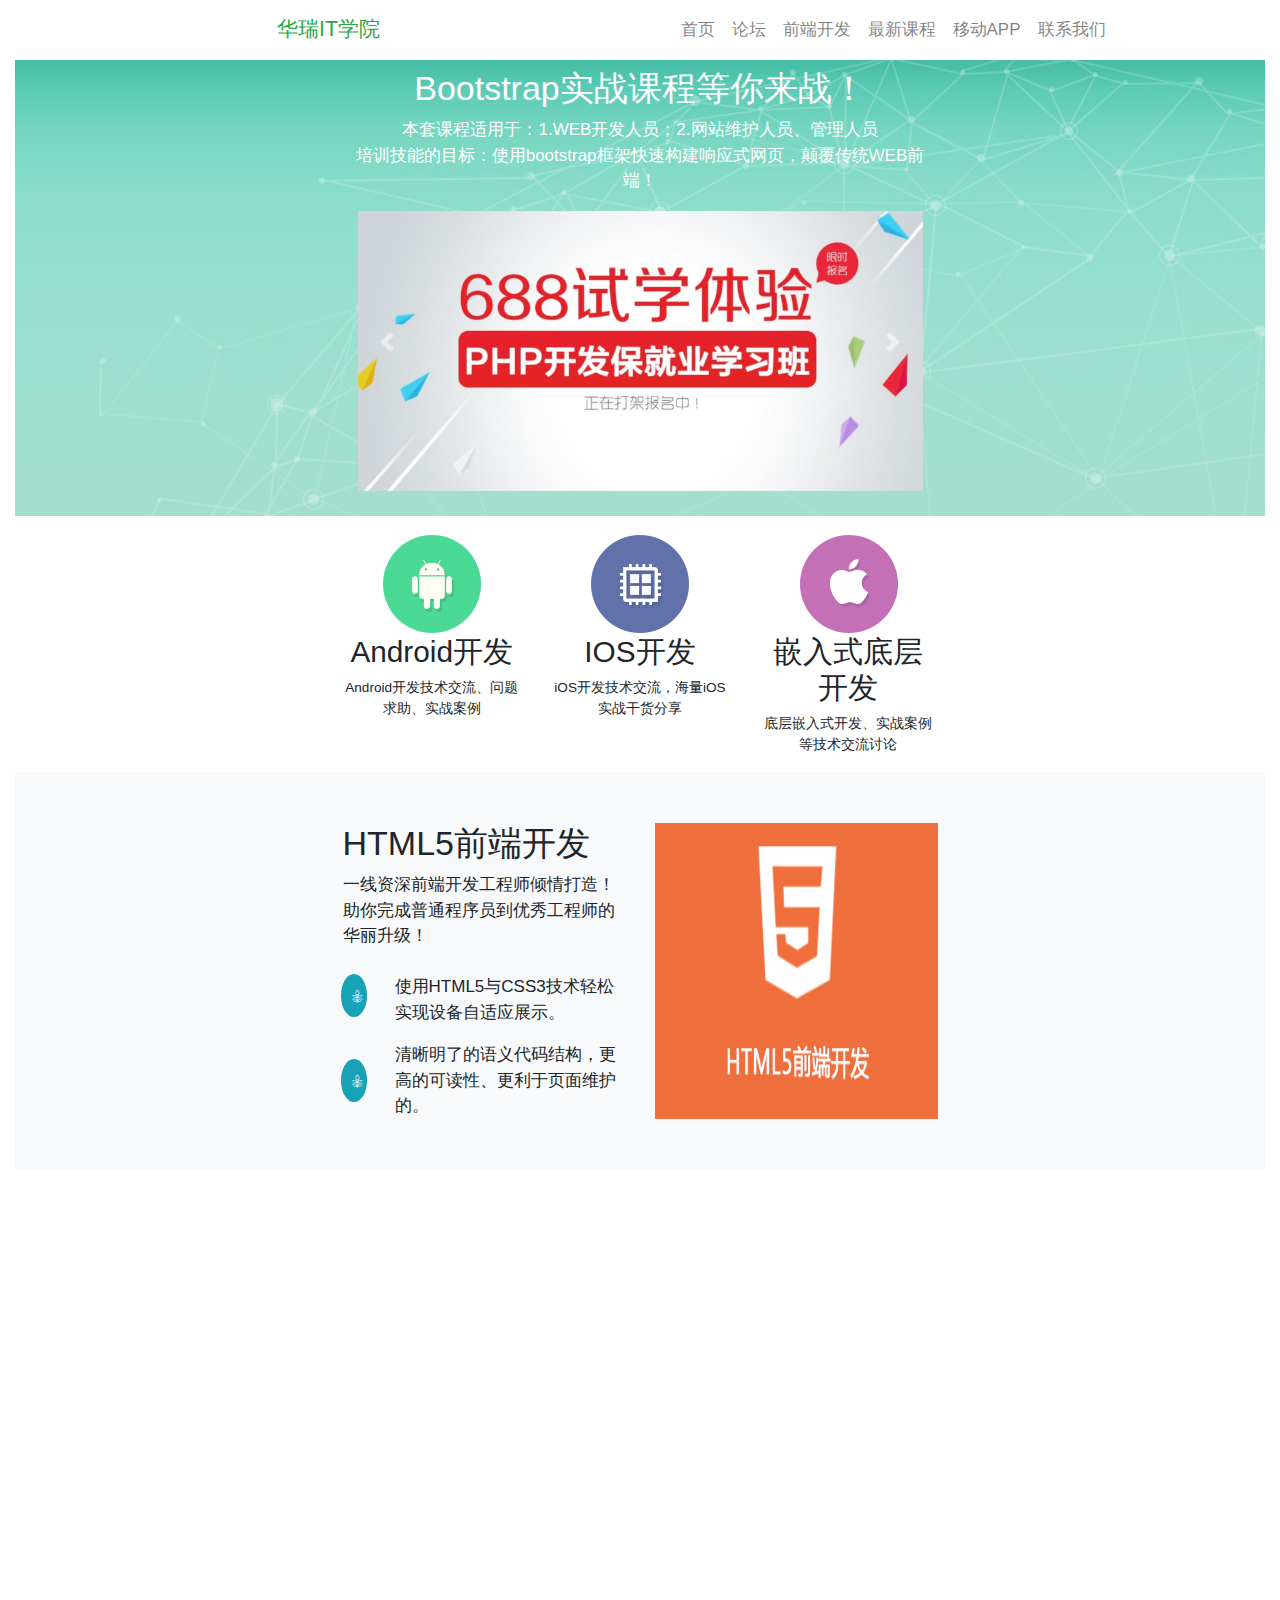
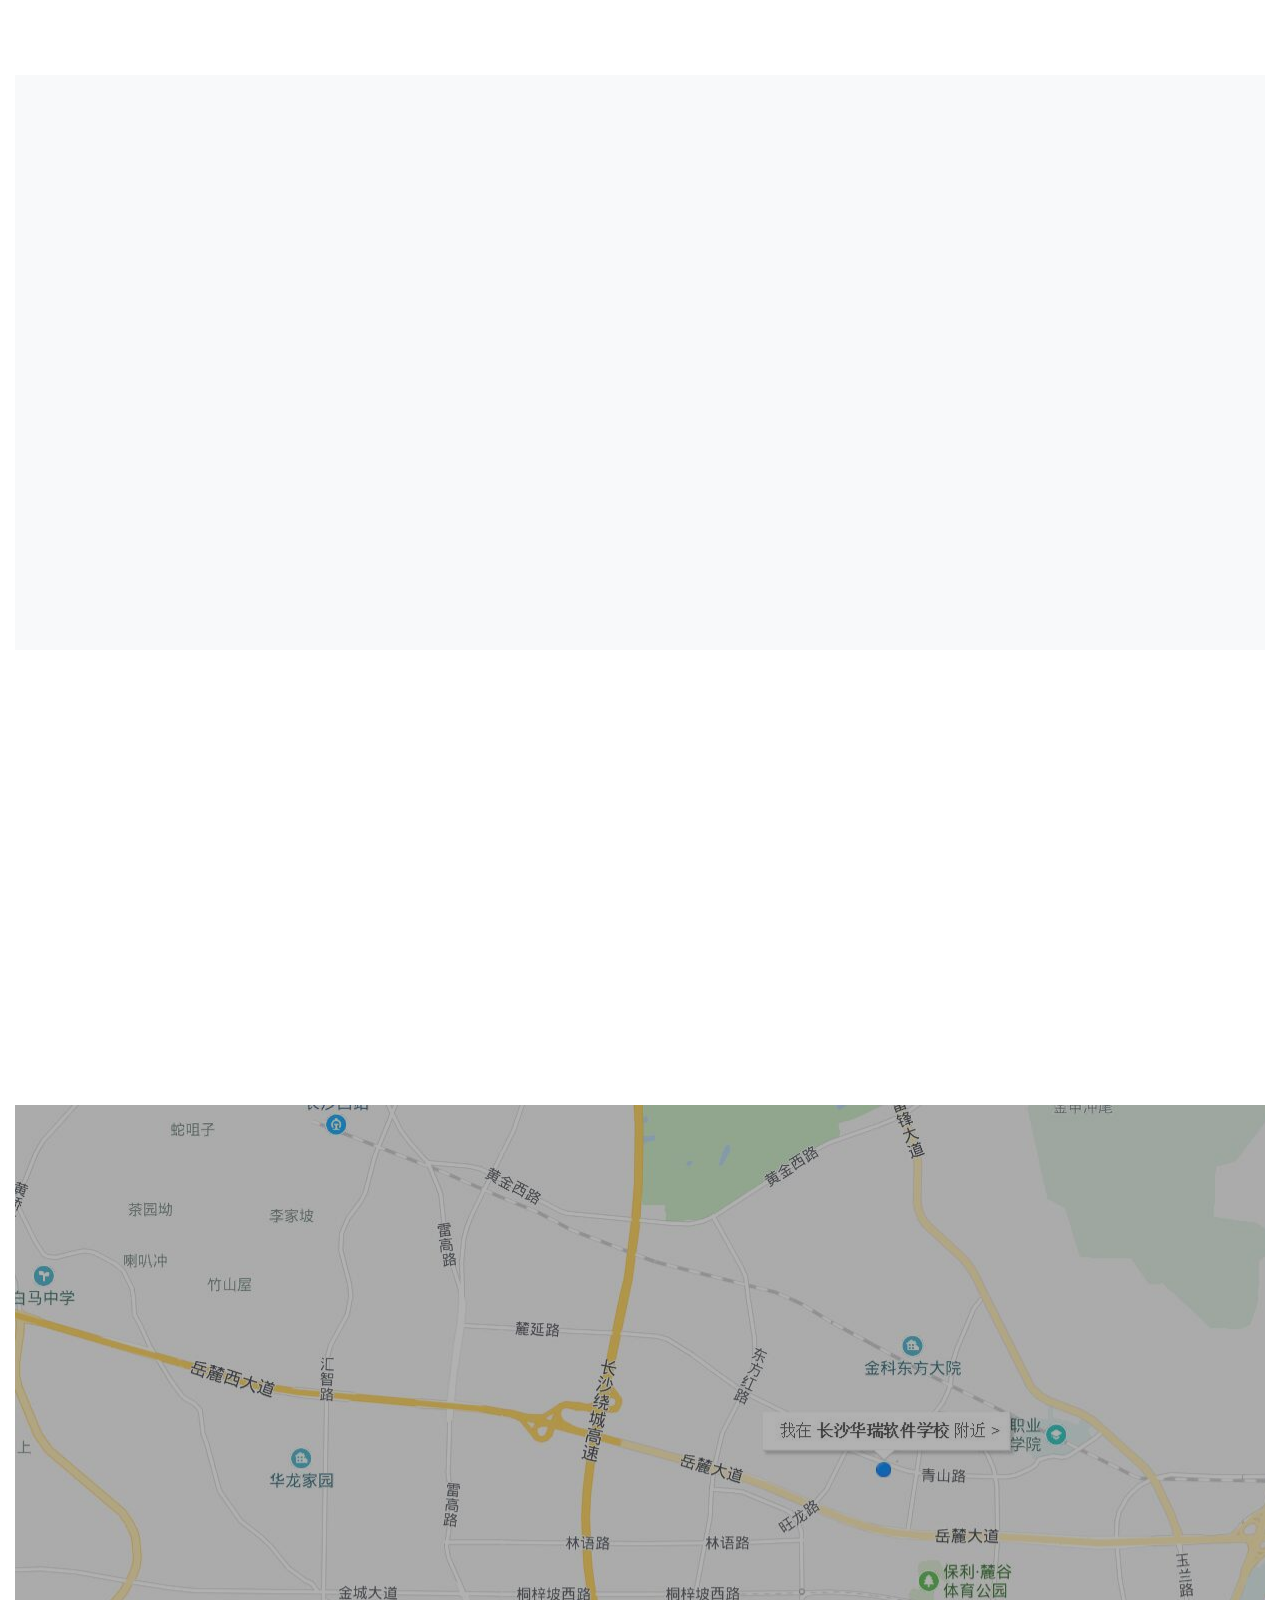
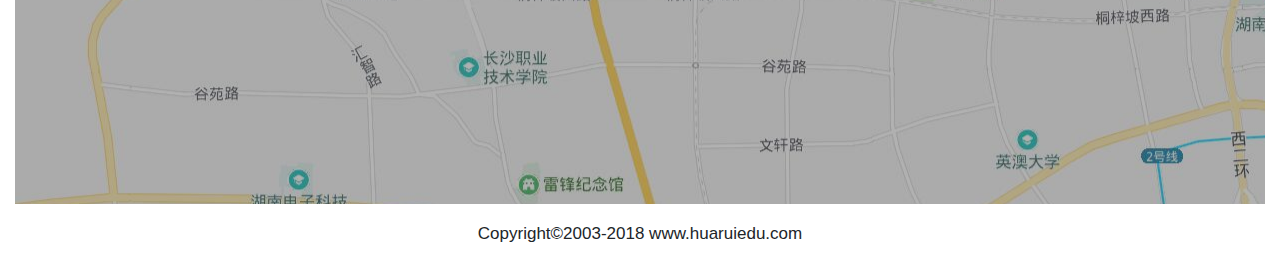
<file: index.html>
<!DOCTYPE html>
<html>
	<head>
		<meta charset="utf-8" />
		<meta name="viewport" content="width=device-width,initial-scale=1,minimum-scale=1,maximum-scale=1,user-scalable=no" />
		<title></title>
		<!-- Bootstrap的css引入 -->
		<link rel="stylesheet" href="css/bootstrap.css">
		<link rel="stylesheet" type="text/css" href="css/animate.css"/>
		<!-- 自己的css引入 -->
		<link rel="stylesheet" href="css/style.css">
		<link rel="stylesheet" type="text/css" href="css/iconfont.css"/>
		
		<!-- 兼容 IE9以下不支持html5的新元素，以及css3的媒体查询 -->
		<!--[if lt IE 9]>
			<scrip src="js/html5shiv.min.js">
			<script src="js/respond.min.js">	
		<![endif]-->
		
		
	</head>
	<body>
		
		<div class="container-fluid">
			
			<nav class="navbar navbar-expand-lg navbar-light bg-white fixed-top">
			  	<a class="col-6 navbar-brand text-success text-lg-center" href="#">华瑞IT学院</a>
			  	<button class="navbar-toggler" type="button" data-toggle="collapse" data-target="#navbarTogglerDemo02" aria-controls="navbarTogglerDemo02" aria-expanded="false" aria-label="Toggle navigation">
			    	<span class="navbar-toggler-icon"></span>
			  	</button>
			
			  	<div class="col-6 collapse navbar-collapse" id="navbarTogglerDemo02">
			    	<ul class="navbar-nav mr-auto mt-2 mt-lg-0 menu">
			      		<li class="nav-item">
			        		<a class="nav-link" href="#home">首页</a>
			     	 	</li>
					    <li class="nav-item">
					       	<a class="nav-link" href="#luntan">论坛</a>
					    </li>
				      	<li class="nav-item">
				        	<a class="nav-link" href="#web">前端开发</a>
				      	</li>
				      	<li class="nav-item">
				        	<a class="nav-link" href="#new">最新课程</a>
				      	</li>
				      	<li class="nav-item">
				        	<a class="nav-link" href="#move">移动APP</a>
				      	</li>
				      	<li class="nav-item">
				        	<a class="nav-link" href="#contact">联系我们</a>
				      	</li>
			    	</ul>
			  	</div>
			</nav>
			
			
			<section class="banner mt-5 h-100 pb-4" id="home">
				
				<div class="col-lg-6 m-lg-auto wow slideInUp h-100" data-wow-duration="2000ms">
					<div class="w-100 m-auto">
						<h2 class="text-center pt-3 text-white">Bootstrap实战课程等你来战！</h2>
						<div class="text-center w-60 text-white">
							本套课程适用于：1.WEB开发人员；2.网站维护人员、管理人员
						</div>
						<div class="text-center w-80 text-white">培训技能的目标：使用bootstrap框架快速构建响应式网页，颠覆传统WEB前端！</div>
					</div>
					
						<div class="carousel col-lg-12 m-lg-auto pt-3 slide" id="mycarousel" data-ride="carousel" data-interval="3000">
							 <!-- 轮播内容 -->
							 <div class="carousel-inner">
								 <!-- 图片列表项 -->
								 <div class="carousel-item active">
									 <img class="d-block w-100" src="img/banner1.jpg" alt="">
								 </div>
								 <div class="carousel-item">
								 	 <img class="d-block w-100" src="img/banner2.png" alt="">
								 </div>
								 <div class="carousel-item">
								 	 <img class="d-block w-100" src="img/banner3.jpg" alt="">
								 </div>
							 </div>
							 <!-- 轮播手柄 -->
							 <a href="#mycarousel" class="carousel-control-prev" data-slide="prev">
								 <span class="carousel-control-prev-icon"></span>
							 </a>
							 <a href="#mycarousel" class="carousel-control-next" data-slide="next">
								 <span class="carousel-control-next-icon"></span>
							 </a>
							 <!-- 轮播指标 -->
							 <ul class="carousel-indicators">
								 <li class="active" data-target="#mycarousel" data-slide-to="0"></li>
								 <li data-target="#mycarousel" data-slide-to="1"></li>
								 <li data-target="#mycarousel" data-slide-to="2"></li>
							 </ul>
					 	</div>
				</div>
				
				
			 	
			</section>
			
			<section class="bg-white h-lg-100" id="luntan">
				<div class="col-lg-6 m-auto wow slideInUp" data-wow-duration="1500ms">
					<div class="row">
						<div class="col-lg-4 pt-lg-3 pb-lg-3 pt-5 pb-5">
							<div class="text-center">
								<img src="img/a.png"/>
							</div>
							<h3 class="text-center">Android开发</h3>
							<small class="text-center d-block">Android开发技术交流、问题求助、实战案例</small>
							
						</div>
						<div class="col-lg-4 pt-5 pt-lg-3 pb-lg-3 pb-5">
							<div class="text-center">
								<img src="img/b.png"/>
							</div>
							<h3 class="text-center">IOS开发</h3>
							<small class="text-center d-block">iOS开发技术交流，海量iOS实战干货分享</small>
						</div>
						<div class="col-lg-4 pt-5 pt-lg-3 pb-lg-3 pb-5">
							<div class="text-center">
								<img src="img/i.png"/>
							</div>
							<h3 class="text-center">嵌入式底层开发</h3>
							<small class="text-center d-block">底层嵌入式开发、实战案例等技术交流讨论</small>
						</div>
					</div>
				</div>
			</section>
			<section class="bg-light" id="web">
				<div class="col-lg-6 m-auto">
					<div class="row">
						<div class="col-lg-6 pt-5 pb-5 wow slideInLeft" data-wow-duration="2000ms">
							<h2 class="text-lg-left">HTML5前端开发</h2>
							<div class="text-lg-left">一线资深前端开发工程师倾情打造！助你完成普通程序员到优秀工程师的华丽升级！</div>
							<div class="row mt-3">
								<div class="col-1 m-auto p-2 h-100 w-100 rounded-circle bg-info text-center">
									<i class="iconfont icon-shuye text-white"></i>
								</div>
								<div class="col-10 pt-2">
									使用HTML5与CSS3技术轻松实现设备自适应展示。
								</div>
							</div>
							<div class="row mt-3">
								<div class="col-1 m-auto p-2 h-100 w-100  rounded-circle bg-info text-center">
									<i class="iconfont icon-shuye text-white"></i>
								</div>
								<div class="col-10">
									清晰明了的语义代码结构，更高的可读性、更利于页面维护的。
								</div>
							</div>
						</div>
						<div class="col-lg-6 pt-5 pb-5 wow slideInRight" data-wow-duration="2000ms">
							<img src="img/html5.jpg" class="w-100 h-100"/>
						</div>
					</div>
				</div>
			</section>
			<section class="bg-white" id="web">
				<div class="col-lg-6 m-auto">
					<div class="row  wow slideInUp" data-wow-duration="2000ms">
						<div class="col-lg-6 col-12 pt-5 pb-5">
							<img src="img/Bootstrap.jpg" class="w-100 h-100"/>
						</div>
						
						<div class="col-lg-6 col-12 pt-5 pb-5" >
							<h3 class="text-lg-left">Bootstrap实战视频教程</h3>
							<div class="text-lg-left">Bootstrap 是最受欢迎的 HTML、CSS 和 JS 框架，用于开发响应式布局、移动设备优先的 WEB 项目。</div>
							<div class="row mt-3">
								<div class="col-1 m-auto p-2 h-100 w-100  rounded-circle bg-info text-center">
									<i class="iconfont icon-shuye text-white"></i>
								</div>
								<div class="col-10 pt-2">
									Bootstrap 提供了全面、美观的文档。你能在这里找到关于 HTML 元素、HTML 和 CSS 组件、jQuery 插件方面的所有详细文档。
								</div>
							</div>
							<div class="row mt-3">
								<div class="col-1 m-auto p-2 h-100 w-100  rounded-circle bg-info text-center">
									<i class="iconfont icon-shuye text-white"></i>
								</div>
								<div class="col-10">
									清晰明了的语义代码结构，更高的可读性、更利于页面维护的。
								</div>
							</div>
						</div>
						
					</div>
				</div>
			</section>
			
			
			<section class="bg-light h-100" id="new">
				<div class="col-lg-6 m-auto wow fadeInUp" data-wow-duration="2000ms">
					<h3 class="text-center pt-5">最新课程</h3>
					<div class="row pt-3 pb-5">
						<div class="col-lg-3 pt-3">
							<div class="card">
								<img class="card-img-top w-100 h-100" src="img/swift.jpg" alt="">
								<div class="card-body text-center">
									<button type="button" class="btn btn-outline-success">加入学习</button>
								</div>
							</div>
						</div>
						<div class="col-lg-3 pt-3">
							 <div class="card">
								<img class="card-img-top w-100 h-100" src="img/swift.jpg" alt="">
								<div class="card-body text-center">
									<button type="button" class="btn btn-outline-success">加入学习</button>
								</div>
							</div>
						</div>
						<div class="col-lg-3 pt-3">
							 <div class="card">
								<img class="card-img-top w-100 h-100" src="img/swift.jpg" alt="">
								<div class="card-body text-center">
									<button type="button" class="btn btn-outline-success">加入学习</button>
								</div>
							</div>
						</div>
						<div class="col-lg-3 pt-3">
							 <div class="card">
								<img class="card-img-top w-100 h-100" src="img/swift.jpg" alt="">
								<div class="card-body text-center">
									<button type="button" class="btn btn-outline-success">加入学习</button>
								</div>
							</div>
						</div>
						<div class="col-lg-3 pt-3">
							 <div class="card">
								<img class="card-img-top w-100 h-100" src="img/swift.jpg" alt="">
								<div class="card-body text-center">
									<button type="button" class="btn btn-outline-success">加入学习</button>
								</div>
							</div>
						</div>
						<div class="col-lg-3 pt-3">
							 <div class="card">
								<img class="card-img-top w-100 h-100" src="img/swift.jpg" alt="">
								<div class="card-body text-center">
									<button type="button" class="btn btn-outline-success">加入学习</button>
								</div>
							</div>
						</div>
						<div class="col-lg-3 pt-3">
							 <div class="card">
								<img class="card-img-top w-100 h-100" src="img/swift.jpg" alt="">
								<div class="card-body text-center">
									<button type="button" class="btn btn-outline-success">加入学习</button>
								</div>
							</div>
						</div>
						<div class="col-lg-3 pt-3">
							 <div class="card">
								<img class="card-img-top w-100 h-100" src="img/swift.jpg" alt="">
								<div class="card-body text-center">
									<button type="button" class="btn btn-outline-success">加入学习</button>
								</div>
							</div>
						</div>
					</div>
				</div>
			</section>
			<section class="bg-white h-100" id="move">
				<div class="col-lg-6 m-auto">
					<div class="row">
						<div class="col-lg-6 pt-5 pb-5 wow slideInLeft" data-wow-duration="2000ms">
							<h2 class="text-lg-left">华瑞IT学院移动APP下载</h2>
							<div class="text-lg-left pt-3">
								全新UI交互，与新网站数据同步，更加丰富的课程，开启精彩无限，语音搜索课程，喊出你想要的课程，一件收藏，方便自己重复学习，离线下载课程，在哪儿都能开！
							</div>
							<div class="row mt-3">
								<button type="button" class="btn btn-success btn-lg float-left">
									<i class="iconfont icon-xiazai"></i>iphone版
								</button>
								<button type="button" class="btn btn-success btn-lg float-left ml-3">
									<i class="iconfont icon-xiazai"></i>Android版
								</button>
							</div>
						</div>
						<div class="col-lg-6 pt-lg-5 pb-5 wow slideInRight" data-wow-duration="2000ms">
							<img src="img/app-banner.jpg" class="w-100 h-100"/>
						</div>
					</div>
				</div>
			</section>
			
			<section  class="foot h-100"  id="contact">
				<div class="w-100 h-100" style="background-color: rgba(0,0,0,.3);">
					<div class="col-lg-6 m-auto">
						<div class="row">
							<div class="col-lg-6 pt-5 pb-5 wow slideInLeft" data-wow-duration="2000ms">
								<h3 class="text-lg-left text-white">
									<i class="iconfont icon-zhifeiji" style="font-size: 26px;"></i>
									联系我们
								</h3>
								<div class="text-lg-left text-white pt-3">
									华瑞IT教育——中南五省IT教育领导品牌，国家重要IT人才培养基地。学校成立于2003年，是一所集IT教育和科研于一体的高科技教育学校。也是仅有的受政府邀请以"园区IT人才入口"身份入驻在国家投资30多亿打造的IT企业园内的IT学校。 学校现设有初、高中生和大学生软件开发、移动互联网开发以及计算机艺术设计等相关专业，包括Java 、.Net、安卓、Web前端、UI设计等多个课程方向。 同时还设有高等教育、职业教育、自学助考等合作教育项目，形成了多层次、多学科、多边合作的办学模式和教育格局。
								</div>
								<div class="mt-3 text-white">
									<i class="iconfont icon-home text-white"></i>
									<span class="pl-3">地址:长沙市市高新区中电软件园21~22栋</span>
								</div>
								<div class="mt-3 text-white">
									<i class="iconfont icon--dianhuaji text-white"></i>
									<span class="pl-3">联系电话：0731-89796517</span>
								</div>
								<div class="mt-3 text-white">
									<i class="iconfont icon-youxiang text-white"></i>
									<span class="pl-3">邮箱:hr@huaruiedu.com</span>
								</div>
							</div>
							<div class="col-lg-6 pt-lg-5 pb-5 wow slideInRight" data-wow-duration="2000ms">
								
								<form>
									<div class="form-group">
										<input class="form-control" id="Name1" type="text" name="" value="" placeholder="您的姓名">
									</div>
									<div class="form-group">
										<input class="form-control" id="Email1" type="email" name="" value="" placeholder="您的邮箱">
									</div>
									<div class="form-group">
										<input class="form-control" id="Title1" type="text" name="" value="" placeholder="标题">
									</div>
									<div class="form-group">
									    <textarea class="form-control" id="Textarea1" rows="3" placeholder="留言内容"></textarea>
									</div>
									<div class="form-group">
										<input class="form-control btn btn-success"  type="submit" name="" value="提交" >
									</div>
								</form>
								
							</div>
						</div>
					</div>
				</div>
			</section>
			
			<div class="text-center pt-3 pb-3">Copyright&copy;2003-2018  www.huaruiedu.com  </div>
			
		</div>
		

		
		
		
		
		
		
		
		<!-- 引入jQuery库 -->
		<script src="js/jquery-3.4.1.js"></script>
		<!-- 引入bootstrap中的bundle.js -->
		<script src="js/bootstrap.bundle.js"></script>
		<!-- 引入bootstrap的js -->
		<script src="js/bootstrap.js"></script>
		<script src="js/jquery.singlePageNav.min.js" type="text/javascript" charset="utf-8"></script>
		<script src="js/wow.min.js" type="text/javascript" charset="utf-8"></script>
		
		<script type="text/javascript">
			$(function(){
				$(".menu").singlePageNav();
			});
			 wow = new WOW(
		      {
		        animateClass: 'animated',
		        offset:       100,
//		        callback:     function(box) {
//		         console.log("WOW: animating <" + box.tagName.toLowerCase() + ">")
//		        }
		      }
		    );
		    wow.init();
		</script>
	</body>
</html>
</file>
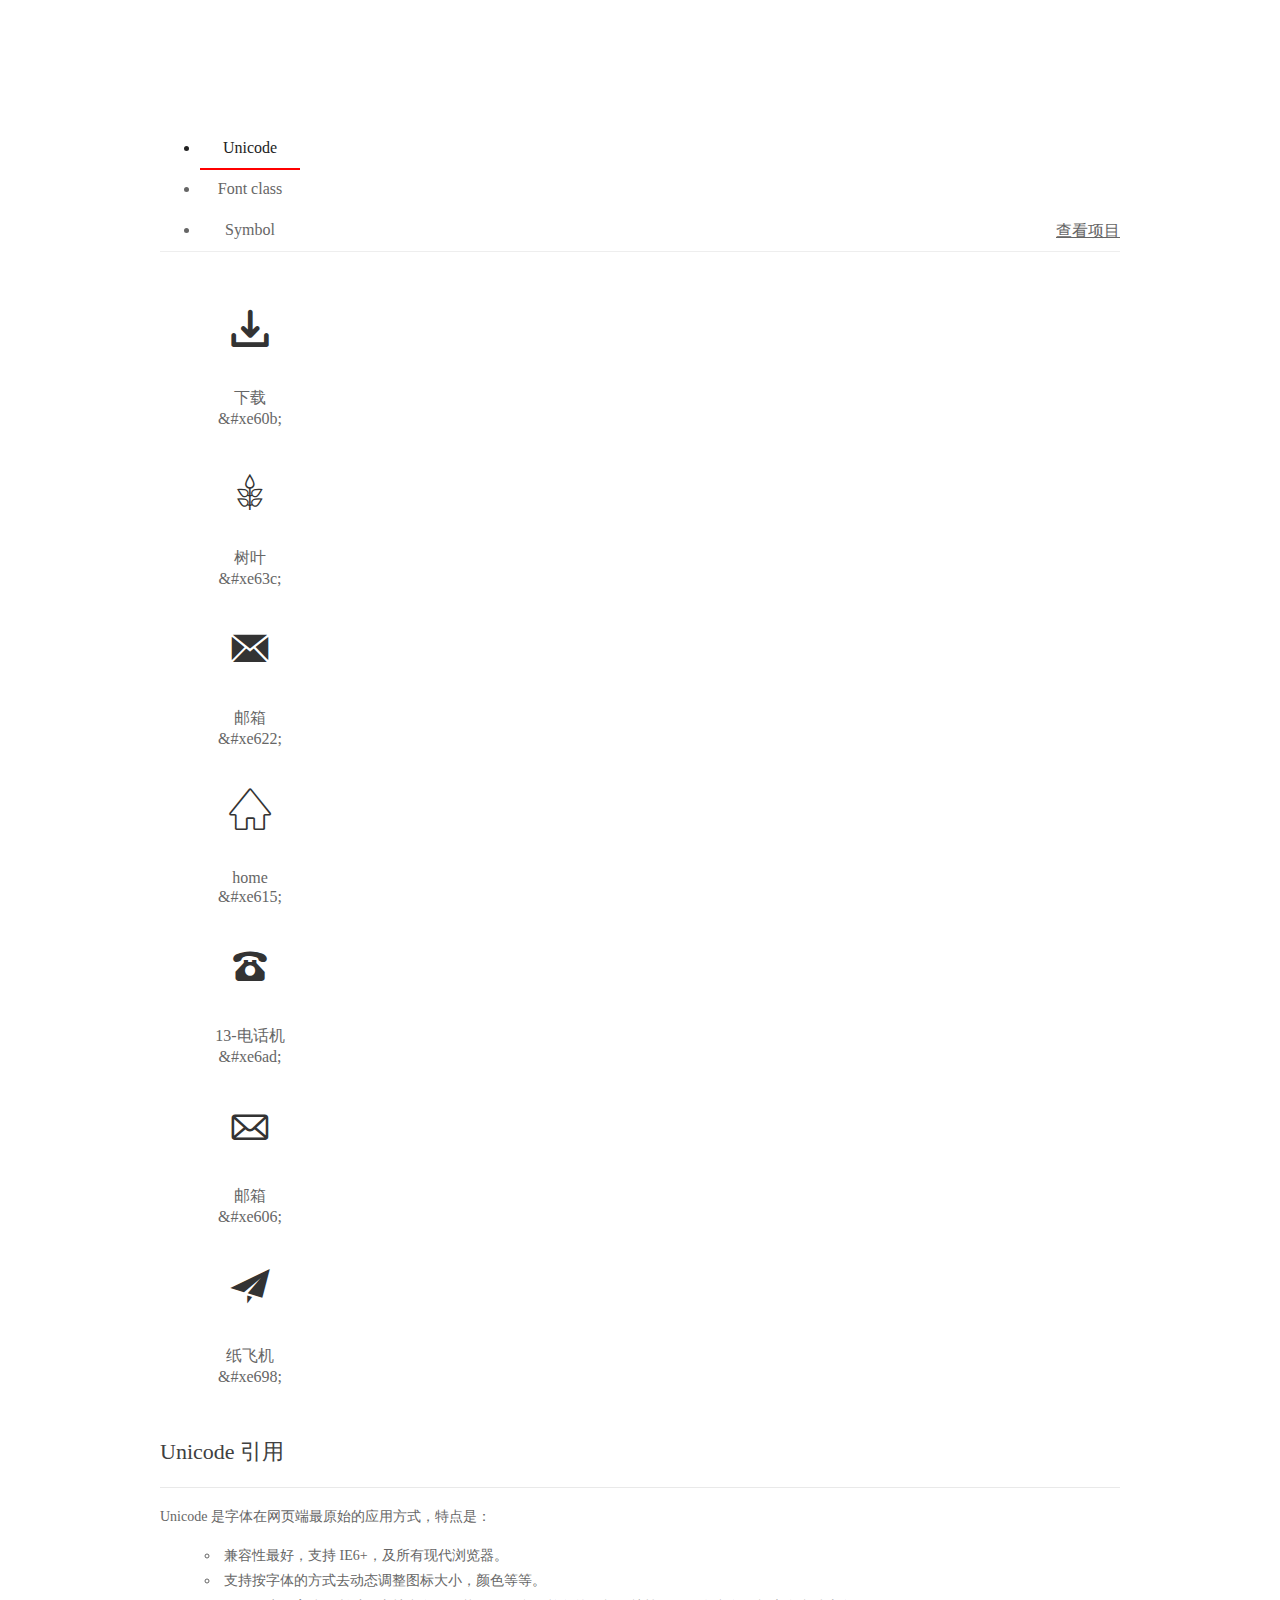
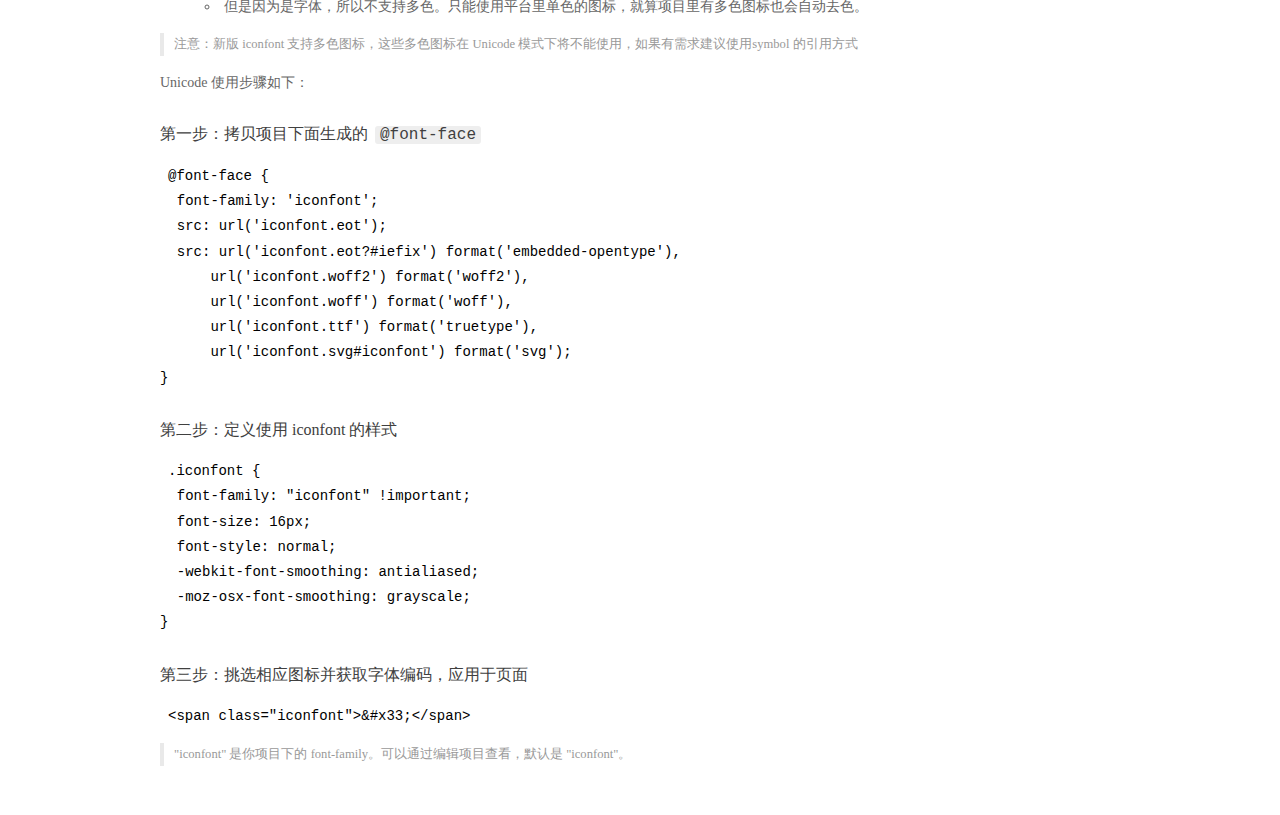
<file: font/demo_index.html>
<!DOCTYPE html>
<html>
<head>
  <meta charset="utf-8"/>
  <title>IconFont Demo</title>
  <link rel="shortcut icon" href="https://gtms04.alicdn.com/tps/i4/TB1_oz6GVXXXXaFXpXXJDFnIXXX-64-64.ico" type="image/x-icon"/>
  <link rel="stylesheet" href="https://g.alicdn.com/thx/cube/1.3.2/cube.min.css">
  <link rel="stylesheet" href="demo.css">
  <link rel="stylesheet" href="iconfont.css">
  <script src="iconfont.js"></script>
  <!-- jQuery -->
  <script src="https://a1.alicdn.com/oss/uploads/2018/12/26/7bfddb60-08e8-11e9-9b04-53e73bb6408b.js"></script>
  <!-- 代码高亮 -->
  <script src="https://a1.alicdn.com/oss/uploads/2018/12/26/a3f714d0-08e6-11e9-8a15-ebf944d7534c.js"></script>
</head>
<body>
  <div class="main">
    <h1 class="logo"><a href="https://www.iconfont.cn/" title="iconfont 首页" target="_blank">&#xe86b;</a></h1>
    <div class="nav-tabs">
      <ul id="tabs" class="dib-box">
        <li class="dib active"><span>Unicode</span></li>
        <li class="dib"><span>Font class</span></li>
        <li class="dib"><span>Symbol</span></li>
      </ul>
      
      <a href="https://www.iconfont.cn/manage/index?manage_type=myprojects&projectId=1723495" target="_blank" class="nav-more">查看项目</a>
      
    </div>
    <div class="tab-container">
      <div class="content unicode" style="display: block;">
          <ul class="icon_lists dib-box">
          
            <li class="dib">
              <span class="icon iconfont">&#xe60b;</span>
                <div class="name">下载</div>
                <div class="code-name">&amp;#xe60b;</div>
              </li>
          
            <li class="dib">
              <span class="icon iconfont">&#xe63c;</span>
                <div class="name">树叶</div>
                <div class="code-name">&amp;#xe63c;</div>
              </li>
          
            <li class="dib">
              <span class="icon iconfont">&#xe622;</span>
                <div class="name">邮箱</div>
                <div class="code-name">&amp;#xe622;</div>
              </li>
          
            <li class="dib">
              <span class="icon iconfont">&#xe615;</span>
                <div class="name">home</div>
                <div class="code-name">&amp;#xe615;</div>
              </li>
          
            <li class="dib">
              <span class="icon iconfont">&#xe6ad;</span>
                <div class="name">13-电话机</div>
                <div class="code-name">&amp;#xe6ad;</div>
              </li>
          
            <li class="dib">
              <span class="icon iconfont">&#xe606;</span>
                <div class="name">邮箱</div>
                <div class="code-name">&amp;#xe606;</div>
              </li>
          
            <li class="dib">
              <span class="icon iconfont">&#xe698;</span>
                <div class="name">纸飞机</div>
                <div class="code-name">&amp;#xe698;</div>
              </li>
          
          </ul>
          <div class="article markdown">
          <h2 id="unicode-">Unicode 引用</h2>
          <hr>

          <p>Unicode 是字体在网页端最原始的应用方式，特点是：</p>
          <ul>
            <li>兼容性最好，支持 IE6+，及所有现代浏览器。</li>
            <li>支持按字体的方式去动态调整图标大小，颜色等等。</li>
            <li>但是因为是字体，所以不支持多色。只能使用平台里单色的图标，就算项目里有多色图标也会自动去色。</li>
          </ul>
          <blockquote>
            <p>注意：新版 iconfont 支持多色图标，这些多色图标在 Unicode 模式下将不能使用，如果有需求建议使用symbol 的引用方式</p>
          </blockquote>
          <p>Unicode 使用步骤如下：</p>
          <h3 id="-font-face">第一步：拷贝项目下面生成的 <code>@font-face</code></h3>
<pre><code class="language-css"
>@font-face {
  font-family: 'iconfont';
  src: url('iconfont.eot');
  src: url('iconfont.eot?#iefix') format('embedded-opentype'),
      url('iconfont.woff2') format('woff2'),
      url('iconfont.woff') format('woff'),
      url('iconfont.ttf') format('truetype'),
      url('iconfont.svg#iconfont') format('svg');
}
</code></pre>
          <h3 id="-iconfont-">第二步：定义使用 iconfont 的样式</h3>
<pre><code class="language-css"
>.iconfont {
  font-family: "iconfont" !important;
  font-size: 16px;
  font-style: normal;
  -webkit-font-smoothing: antialiased;
  -moz-osx-font-smoothing: grayscale;
}
</code></pre>
          <h3 id="-">第三步：挑选相应图标并获取字体编码，应用于页面</h3>
<pre>
<code class="language-html"
>&lt;span class="iconfont"&gt;&amp;#x33;&lt;/span&gt;
</code></pre>
          <blockquote>
            <p>"iconfont" 是你项目下的 font-family。可以通过编辑项目查看，默认是 "iconfont"。</p>
          </blockquote>
          </div>
      </div>
      <div class="content font-class">
        <ul class="icon_lists dib-box">
          
          <li class="dib">
            <span class="icon iconfont icon-xiazai"></span>
            <div class="name">
              下载
            </div>
            <div class="code-name">.icon-xiazai
            </div>
          </li>
          
          <li class="dib">
            <span class="icon iconfont icon-shuye"></span>
            <div class="name">
              树叶
            </div>
            <div class="code-name">.icon-shuye
            </div>
          </li>
          
          <li class="dib">
            <span class="icon iconfont icon-youxiang"></span>
            <div class="name">
              邮箱
            </div>
            <div class="code-name">.icon-youxiang
            </div>
          </li>
          
          <li class="dib">
            <span class="icon iconfont icon-home"></span>
            <div class="name">
              home
            </div>
            <div class="code-name">.icon-home
            </div>
          </li>
          
          <li class="dib">
            <span class="icon iconfont icon--dianhuaji"></span>
            <div class="name">
              13-电话机
            </div>
            <div class="code-name">.icon--dianhuaji
            </div>
          </li>
          
          <li class="dib">
            <span class="icon iconfont icon-youxiang1"></span>
            <div class="name">
              邮箱
            </div>
            <div class="code-name">.icon-youxiang1
            </div>
          </li>
          
          <li class="dib">
            <span class="icon iconfont icon-zhifeiji"></span>
            <div class="name">
              纸飞机
            </div>
            <div class="code-name">.icon-zhifeiji
            </div>
          </li>
          
        </ul>
        <div class="article markdown">
        <h2 id="font-class-">font-class 引用</h2>
        <hr>

        <p>font-class 是 Unicode 使用方式的一种变种，主要是解决 Unicode 书写不直观，语意不明确的问题。</p>
        <p>与 Unicode 使用方式相比，具有如下特点：</p>
        <ul>
          <li>兼容性良好，支持 IE8+，及所有现代浏览器。</li>
          <li>相比于 Unicode 语意明确，书写更直观。可以很容易分辨这个 icon 是什么。</li>
          <li>因为使用 class 来定义图标，所以当要替换图标时，只需要修改 class 里面的 Unicode 引用。</li>
          <li>不过因为本质上还是使用的字体，所以多色图标还是不支持的。</li>
        </ul>
        <p>使用步骤如下：</p>
        <h3 id="-fontclass-">第一步：引入项目下面生成的 fontclass 代码：</h3>
<pre><code class="language-html">&lt;link rel="stylesheet" href="./iconfont.css"&gt;
</code></pre>
        <h3 id="-">第二步：挑选相应图标并获取类名，应用于页面：</h3>
<pre><code class="language-html">&lt;span class="iconfont icon-xxx"&gt;&lt;/span&gt;
</code></pre>
        <blockquote>
          <p>"
            iconfont" 是你项目下的 font-family。可以通过编辑项目查看，默认是 "iconfont"。</p>
        </blockquote>
      </div>
      </div>
      <div class="content symbol">
          <ul class="icon_lists dib-box">
          
            <li class="dib">
                <svg class="icon svg-icon" aria-hidden="true">
                  <use xlink:href="#icon-xiazai"></use>
                </svg>
                <div class="name">下载</div>
                <div class="code-name">#icon-xiazai</div>
            </li>
          
            <li class="dib">
                <svg class="icon svg-icon" aria-hidden="true">
                  <use xlink:href="#icon-shuye"></use>
                </svg>
                <div class="name">树叶</div>
                <div class="code-name">#icon-shuye</div>
            </li>
          
            <li class="dib">
                <svg class="icon svg-icon" aria-hidden="true">
                  <use xlink:href="#icon-youxiang"></use>
                </svg>
                <div class="name">邮箱</div>
                <div class="code-name">#icon-youxiang</div>
            </li>
          
            <li class="dib">
                <svg class="icon svg-icon" aria-hidden="true">
                  <use xlink:href="#icon-home"></use>
                </svg>
                <div class="name">home</div>
                <div class="code-name">#icon-home</div>
            </li>
          
            <li class="dib">
                <svg class="icon svg-icon" aria-hidden="true">
                  <use xlink:href="#icon--dianhuaji"></use>
                </svg>
                <div class="name">13-电话机</div>
                <div class="code-name">#icon--dianhuaji</div>
            </li>
          
            <li class="dib">
                <svg class="icon svg-icon" aria-hidden="true">
                  <use xlink:href="#icon-youxiang1"></use>
                </svg>
                <div class="name">邮箱</div>
                <div class="code-name">#icon-youxiang1</div>
            </li>
          
            <li class="dib">
                <svg class="icon svg-icon" aria-hidden="true">
                  <use xlink:href="#icon-zhifeiji"></use>
                </svg>
                <div class="name">纸飞机</div>
                <div class="code-name">#icon-zhifeiji</div>
            </li>
          
          </ul>
          <div class="article markdown">
          <h2 id="symbol-">Symbol 引用</h2>
          <hr>

          <p>这是一种全新的使用方式，应该说这才是未来的主流，也是平台目前推荐的用法。相关介绍可以参考这篇<a href="">文章</a>
            这种用法其实是做了一个 SVG 的集合，与另外两种相比具有如下特点：</p>
          <ul>
            <li>支持多色图标了，不再受单色限制。</li>
            <li>通过一些技巧，支持像字体那样，通过 <code>font-size</code>, <code>color</code> 来调整样式。</li>
            <li>兼容性较差，支持 IE9+，及现代浏览器。</li>
            <li>浏览器渲染 SVG 的性能一般，还不如 png。</li>
          </ul>
          <p>使用步骤如下：</p>
          <h3 id="-symbol-">第一步：引入项目下面生成的 symbol 代码：</h3>
<pre><code class="language-html">&lt;script src="./iconfont.js"&gt;&lt;/script&gt;
</code></pre>
          <h3 id="-css-">第二步：加入通用 CSS 代码（引入一次就行）：</h3>
<pre><code class="language-html">&lt;style&gt;
.icon {
  width: 1em;
  height: 1em;
  vertical-align: -0.15em;
  fill: currentColor;
  overflow: hidden;
}
&lt;/style&gt;
</code></pre>
          <h3 id="-">第三步：挑选相应图标并获取类名，应用于页面：</h3>
<pre><code class="language-html">&lt;svg class="icon" aria-hidden="true"&gt;
  &lt;use xlink:href="#icon-xxx"&gt;&lt;/use&gt;
&lt;/svg&gt;
</code></pre>
          </div>
      </div>

    </div>
  </div>
  <script>
  $(document).ready(function () {
      $('.tab-container .content:first').show()

      $('#tabs li').click(function (e) {
        var tabContent = $('.tab-container .content')
        var index = $(this).index()

        if ($(this).hasClass('active')) {
          return
        } else {
          $('#tabs li').removeClass('active')
          $(this).addClass('active')

          tabContent.hide().eq(index).fadeIn()
        }
      })
    })
  </script>
</body>
</html>
</file>
<file: css/style.css>
*{
	margin: 0;
	padding: 0;
}
.banner{
	background: url(../img/home-bg.jpg);
	position: relative;
}
.foot{
	background-image: url(../img/contact-bg.jpg);
}

html{
	font-size:10px;
}
@media only screen and (min-width: 371px){
    html {font-size: 13px !important;}
}
@media only screen and (min-width: 401px){
  html {font-size: 14px !important;}
}
@media only screen and (min-width: 428px){
  html {font-size: 15px !important;}
}
@media only screen and (min-width: 481px){
  html {font-size: 16px !important;}
}
@media only screen and (min-width: 569px){
  html {font-size: 17px !important;}
}

/*pc端*/
/*@media screen and (min-width:992px){
			html{
				font-size:10px;
			}
		}
		/*平板*/
		/*@media screen and (min-width:768px) and (max-width:991px){
			html{
				font-size:11px;
			}
		}*/
		/*手机*/
		/*@media screen and (max-width:767px){
			html{
				font-size:12px;
			}
		}*/
</file>
<file: css/iconfont.css>
@font-face {font-family: "iconfont";
  src: url('iconfont.eot?t=1585558550354'); /* IE9 */
  src: url('iconfont.eot?t=1585558550354#iefix') format('embedded-opentype'), /* IE6-IE8 */
  url('[data-uri]') format('woff2'),
  url('iconfont.woff?t=1585558550354') format('woff'),
  url('iconfont.ttf?t=1585558550354') format('truetype'), /* chrome, firefox, opera, Safari, Android, iOS 4.2+ */
  url('iconfont.svg?t=1585558550354#iconfont') format('svg'); /* iOS 4.1- */
}

.iconfont {
  font-family: "iconfont" !important;
  font-size: 16px;
  font-style: normal;
  -webkit-font-smoothing: antialiased;
  -moz-osx-font-smoothing: grayscale;
}

.icon-xiazai:before {
  content: "\e60b";
}

.icon-shuye:before {
  content: "\e63c";
}

.icon-youxiang:before {
  content: "\e622";
}

.icon-home:before {
  content: "\e615";
}

.icon--dianhuaji:before {
  content: "\e6ad";
}

.icon-youxiang1:before {
  content: "\e606";
}

.icon-zhifeiji:before {
  content: "\e698";
}
</file>
<file: font/demo.css>
/* Logo 字体 */
@font-face {
  font-family: "iconfont logo";
  src: url('https://at.alicdn.com/t/font_985780_km7mi63cihi.eot?t=1545807318834');
  src: url('https://at.alicdn.com/t/font_985780_km7mi63cihi.eot?t=1545807318834#iefix') format('embedded-opentype'),
    url('https://at.alicdn.com/t/font_985780_km7mi63cihi.woff?t=1545807318834') format('woff'),
    url('https://at.alicdn.com/t/font_985780_km7mi63cihi.ttf?t=1545807318834') format('truetype'),
    url('https://at.alicdn.com/t/font_985780_km7mi63cihi.svg?t=1545807318834#iconfont') format('svg');
}

.logo {
  font-family: "iconfont logo";
  font-size: 160px;
  font-style: normal;
  -webkit-font-smoothing: antialiased;
  -moz-osx-font-smoothing: grayscale;
}

/* tabs */
.nav-tabs {
  position: relative;
}

.nav-tabs .nav-more {
  position: absolute;
  right: 0;
  bottom: 0;
  height: 42px;
  line-height: 42px;
  color: #666;
}

#tabs {
  border-bottom: 1px solid #eee;
}

#tabs li {
  cursor: pointer;
  width: 100px;
  height: 40px;
  line-height: 40px;
  text-align: center;
  font-size: 16px;
  border-bottom: 2px solid transparent;
  position: relative;
  z-index: 1;
  margin-bottom: -1px;
  color: #666;
}


#tabs .active {
  border-bottom-color: #f00;
  color: #222;
}

.tab-container .content {
  display: none;
}

/* 页面布局 */
.main {
  padding: 30px 100px;
  width: 960px;
  margin: 0 auto;
}

.main .logo {
  color: #333;
  text-align: left;
  margin-bottom: 30px;
  line-height: 1;
  height: 110px;
  margin-top: -50px;
  overflow: hidden;
  *zoom: 1;
}

.main .logo a {
  font-size: 160px;
  color: #333;
}

.helps {
  margin-top: 40px;
}

.helps pre {
  padding: 20px;
  margin: 10px 0;
  border: solid 1px #e7e1cd;
  background-color: #fffdef;
  overflow: auto;
}

.icon_lists {
  width: 100% !important;
  overflow: hidden;
  *zoom: 1;
}

.icon_lists li {
  width: 100px;
  margin-bottom: 10px;
  margin-right: 20px;
  text-align: center;
  list-style: none !important;
  cursor: default;
}

.icon_lists li .code-name {
  line-height: 1.2;
}

.icon_lists .icon {
  display: block;
  height: 100px;
  line-height: 100px;
  font-size: 42px;
  margin: 10px auto;
  color: #333;
  -webkit-transition: font-size 0.25s linear, width 0.25s linear;
  -moz-transition: font-size 0.25s linear, width 0.25s linear;
  transition: font-size 0.25s linear, width 0.25s linear;
}

.icon_lists .icon:hover {
  font-size: 100px;
}

.icon_lists .svg-icon {
  /* 通过设置 font-size 来改变图标大小 */
  width: 1em;
  /* 图标和文字相邻时，垂直对齐 */
  vertical-align: -0.15em;
  /* 通过设置 color 来改变 SVG 的颜色/fill */
  fill: currentColor;
  /* path 和 stroke 溢出 viewBox 部分在 IE 下会显示
      normalize.css 中也包含这行 */
  overflow: hidden;
}

.icon_lists li .name,
.icon_lists li .code-name {
  color: #666;
}

/* markdown 样式 */
.markdown {
  color: #666;
  font-size: 14px;
  line-height: 1.8;
}

.highlight {
  line-height: 1.5;
}

.markdown img {
  vertical-align: middle;
  max-width: 100%;
}

.markdown h1 {
  color: #404040;
  font-weight: 500;
  line-height: 40px;
  margin-bottom: 24px;
}

.markdown h2,
.markdown h3,
.markdown h4,
.markdown h5,
.markdown h6 {
  color: #404040;
  margin: 1.6em 0 0.6em 0;
  font-weight: 500;
  clear: both;
}

.markdown h1 {
  font-size: 28px;
}

.markdown h2 {
  font-size: 22px;
}

.markdown h3 {
  font-size: 16px;
}

.markdown h4 {
  font-size: 14px;
}

.markdown h5 {
  font-size: 12px;
}

.markdown h6 {
  font-size: 12px;
}

.markdown hr {
  height: 1px;
  border: 0;
  background: #e9e9e9;
  margin: 16px 0;
  clear: both;
}

.markdown p {
  margin: 1em 0;
}

.markdown>p,
.markdown>blockquote,
.markdown>.highlight,
.markdown>ol,
.markdown>ul {
  width: 80%;
}

.markdown ul>li {
  list-style: circle;
}

.markdown>ul li,
.markdown blockquote ul>li {
  margin-left: 20px;
  padding-left: 4px;
}

.markdown>ul li p,
.markdown>ol li p {
  margin: 0.6em 0;
}

.markdown ol>li {
  list-style: decimal;
}

.markdown>ol li,
.markdown blockquote ol>li {
  margin-left: 20px;
  padding-left: 4px;
}

.markdown code {
  margin: 0 3px;
  padding: 0 5px;
  background: #eee;
  border-radius: 3px;
}

.markdown strong,
.markdown b {
  font-weight: 600;
}

.markdown>table {
  border-collapse: collapse;
  border-spacing: 0px;
  empty-cells: show;
  border: 1px solid #e9e9e9;
  width: 95%;
  margin-bottom: 24px;
}

.markdown>table th {
  white-space: nowrap;
  color: #333;
  font-weight: 600;
}

.markdown>table th,
.markdown>table td {
  border: 1px solid #e9e9e9;
  padding: 8px 16px;
  text-align: left;
}

.markdown>table th {
  background: #F7F7F7;
}

.markdown blockquote {
  font-size: 90%;
  color: #999;
  border-left: 4px solid #e9e9e9;
  padding-left: 0.8em;
  margin: 1em 0;
}

.markdown blockquote p {
  margin: 0;
}

.markdown .anchor {
  opacity: 0;
  transition: opacity 0.3s ease;
  margin-left: 8px;
}

.markdown .waiting {
  color: #ccc;
}

.markdown h1:hover .anchor,
.markdown h2:hover .anchor,
.markdown h3:hover .anchor,
.markdown h4:hover .anchor,
.markdown h5:hover .anchor,
.markdown h6:hover .anchor {
  opacity: 1;
  display: inline-block;
}

.markdown>br,
.markdown>p>br {
  clear: both;
}


.hljs {
  display: block;
  background: white;
  padding: 0.5em;
  color: #333333;
  overflow-x: auto;
}

.hljs-comment,
.hljs-meta {
  color: #969896;
}

.hljs-string,
.hljs-variable,
.hljs-template-variable,
.hljs-strong,
.hljs-emphasis,
.hljs-quote {
  color: #df5000;
}

.hljs-keyword,
.hljs-selector-tag,
.hljs-type {
  color: #a71d5d;
}

.hljs-literal,
.hljs-symbol,
.hljs-bullet,
.hljs-attribute {
  color: #0086b3;
}

.hljs-section,
.hljs-name {
  color: #63a35c;
}

.hljs-tag {
  color: #333333;
}

.hljs-title,
.hljs-attr,
.hljs-selector-id,
.hljs-selector-class,
.hljs-selector-attr,
.hljs-selector-pseudo {
  color: #795da3;
}

.hljs-addition {
  color: #55a532;
  background-color: #eaffea;
}

.hljs-deletion {
  color: #bd2c00;
  background-color: #ffecec;
}

.hljs-link {
  text-decoration: underline;
}

/* 代码高亮 */
/* PrismJS 1.15.0
https://prismjs.com/download.html#themes=prism&languages=markup+css+clike+javascript */
/**
 * prism.js default theme for JavaScript, CSS and HTML
 * Based on dabblet (http://dabblet.com)
 * @author Lea Verou
 */
code[class*="language-"],
pre[class*="language-"] {
  color: black;
  background: none;
  text-shadow: 0 1px white;
  font-family: Consolas, Monaco, 'Andale Mono', 'Ubuntu Mono', monospace;
  text-align: left;
  white-space: pre;
  word-spacing: normal;
  word-break: normal;
  word-wrap: normal;
  line-height: 1.5;

  -moz-tab-size: 4;
  -o-tab-size: 4;
  tab-size: 4;

  -webkit-hyphens: none;
  -moz-hyphens: none;
  -ms-hyphens: none;
  hyphens: none;
}

pre[class*="language-"]::-moz-selection,
pre[class*="language-"] ::-moz-selection,
code[class*="language-"]::-moz-selection,
code[class*="language-"] ::-moz-selection {
  text-shadow: none;
  background: #b3d4fc;
}

pre[class*="language-"]::selection,
pre[class*="language-"] ::selection,
code[class*="language-"]::selection,
code[class*="language-"] ::selection {
  text-shadow: none;
  background: #b3d4fc;
}

@media print {

  code[class*="language-"],
  pre[class*="language-"] {
    text-shadow: none;
  }
}

/* Code blocks */
pre[class*="language-"] {
  padding: 1em;
  margin: .5em 0;
  overflow: auto;
}

:not(pre)>code[class*="language-"],
pre[class*="language-"] {
  background: #f5f2f0;
}

/* Inline code */
:not(pre)>code[class*="language-"] {
  padding: .1em;
  border-radius: .3em;
  white-space: normal;
}

.token.comment,
.token.prolog,
.token.doctype,
.token.cdata {
  color: slategray;
}

.token.punctuation {
  color: #999;
}

.namespace {
  opacity: .7;
}

.token.property,
.token.tag,
.token.boolean,
.token.number,
.token.constant,
.token.symbol,
.token.deleted {
  color: #905;
}

.token.selector,
.token.attr-name,
.token.string,
.token.char,
.token.builtin,
.token.inserted {
  color: #690;
}

.token.operator,
.token.entity,
.token.url,
.language-css .token.string,
.style .token.string {
  color: #9a6e3a;
  background: hsla(0, 0%, 100%, .5);
}

.token.atrule,
.token.attr-value,
.token.keyword {
  color: #07a;
}

.token.function,
.token.class-name {
  color: #DD4A68;
}

.token.regex,
.token.important,
.token.variable {
  color: #e90;
}

.token.important,
.token.bold {
  font-weight: bold;
}

.token.italic {
  font-style: italic;
}

.token.entity {
  cursor: help;
}
</file>
<file: font/iconfont.css>
@font-face {font-family: "iconfont";
  src: url('iconfont.eot?t=1585558550354'); /* IE9 */
  src: url('iconfont.eot?t=1585558550354#iefix') format('embedded-opentype'), /* IE6-IE8 */
  url('[data-uri]') format('woff2'),
  url('iconfont.woff?t=1585558550354') format('woff'),
  url('iconfont.ttf?t=1585558550354') format('truetype'), /* chrome, firefox, opera, Safari, Android, iOS 4.2+ */
  url('iconfont.svg?t=1585558550354#iconfont') format('svg'); /* iOS 4.1- */
}

.iconfont {
  font-family: "iconfont" !important;
  font-size: 16px;
  font-style: normal;
  -webkit-font-smoothing: antialiased;
  -moz-osx-font-smoothing: grayscale;
}

.icon-xiazai:before {
  content: "\e60b";
}

.icon-shuye:before {
  content: "\e63c";
}

.icon-youxiang:before {
  content: "\e622";
}

.icon-home:before {
  content: "\e615";
}

.icon--dianhuaji:before {
  content: "\e6ad";
}

.icon-youxiang1:before {
  content: "\e606";
}

.icon-zhifeiji:before {
  content: "\e698";
}
</file>
